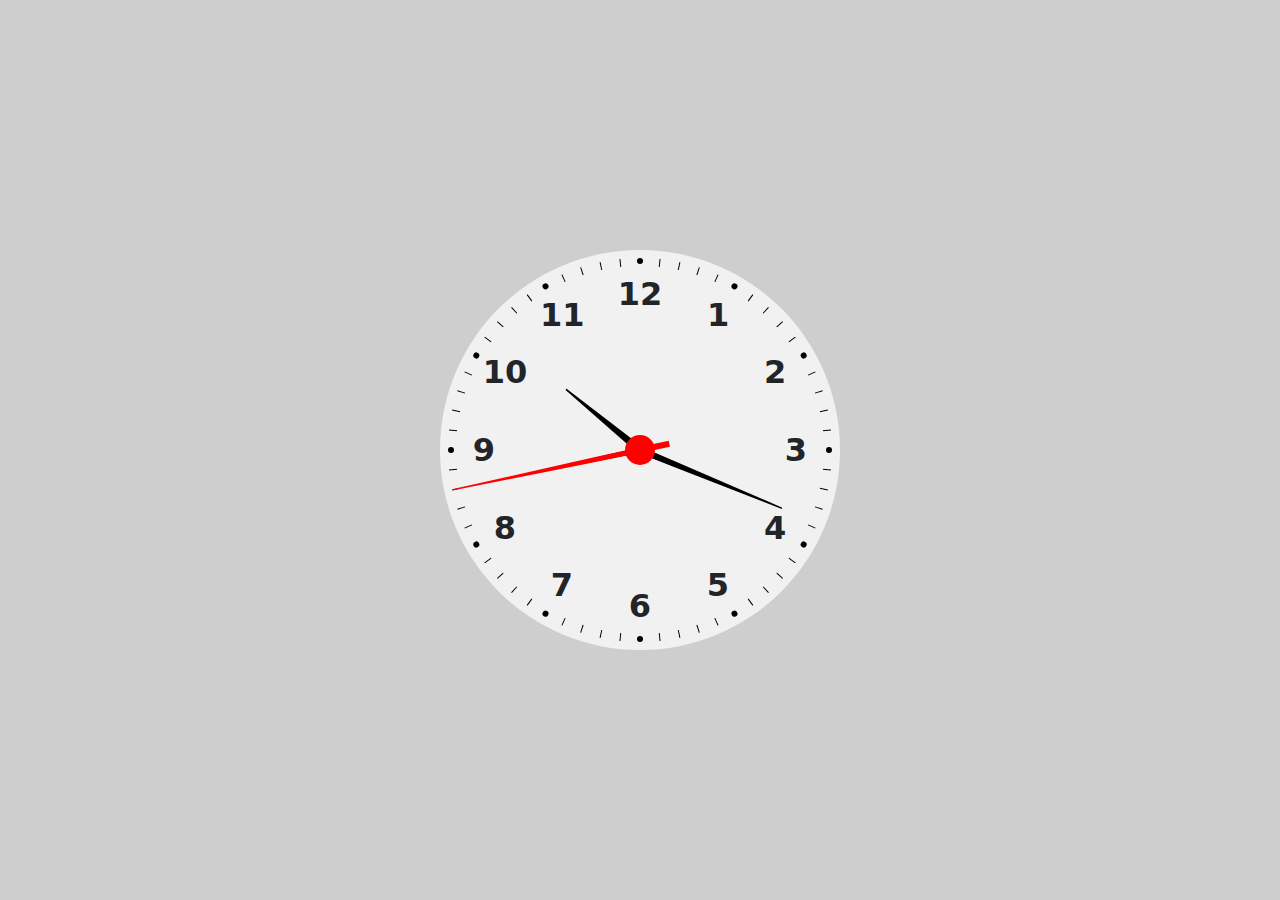
<file: index.html>
<!DOCTYPE html>
<html lang="en">

<head>
  <meta charset="UTF-8">
  <meta name="viewport" content="width=device-width, initial-scale=1.0">
  <title>Nur-alom</title>
  <link rel="stylesheet" href="assets/css/bootstrap.css">

  <link rel="stylesheet" href="assets/css/style.css">
</head>

<body>

  <div class="clock">
  </div>



  <script src="assets/js/custom.js"></script>
</body>

</html>
</file>
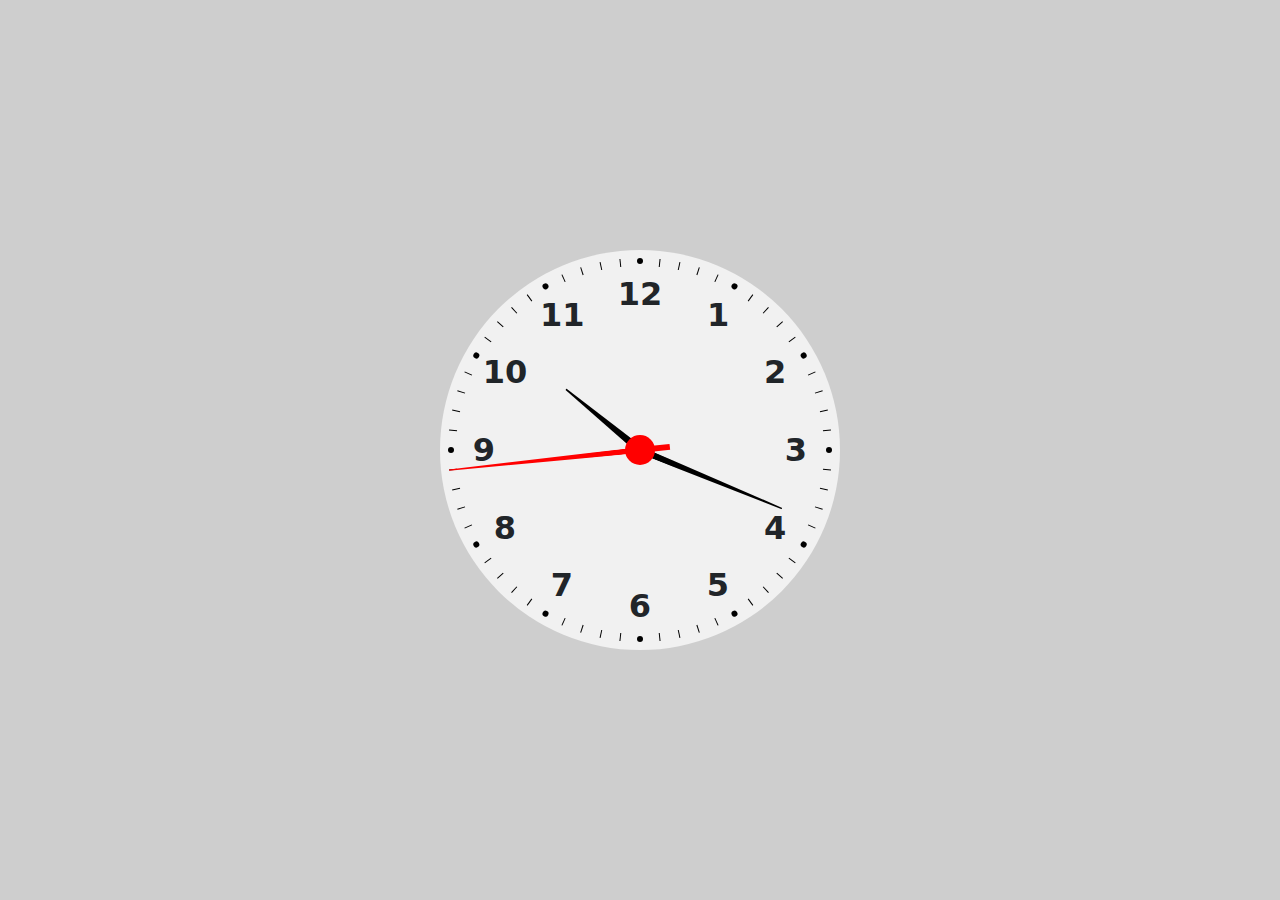
<file: practice.html>
<!DOCTYPE html>
<html lang="en">

<head>
  <meta charset="UTF-8">
  <meta name="viewport" content="width=device-width, initial-scale=1.0">
  <title>Nur-alom</title>
  <link rel="stylesheet" href="assets/css/bootstrap.css">

  <link rel="stylesheet" href="assets/css/style.css">
</head>

<body>

  <div class="clock">
    <!-- Clock Stripe area start -->
    <!-- <div class="stripe-area">
      <span class="stripe" style="transform: rotate(0deg);"></span>
      <span class="stripe" style="transform: rotate(6deg);"></span>
      <span class="stripe" style="transform: rotate(12deg);"></span>
      <span class="stripe " style="transform: rotate(18deg);"></span>
      <span class="stripe circle" style="transform: rotate(24deg);"></span>
      <span class="stripe" style="transform: rotate(30deg);"></span>
      <span class="stripe" style="transform: rotate(36deg);"></span>
      <span class="stripe" style="transform: rotate(42deg);"></span>
      <span class="stripe" style="transform: rotate(48deg);"></span>
      <span class="stripe circle" style="transform: rotate(54deg);"></span>
    </div> -->
    <!-- Clock Stripe area End -->

    <!-- Nember area Start -->
    <!-- <div class="number-area">
      <div class="number" style="transform: rotate(30deg);">
        <span style="transform: rotate(-30deg);">1</span>
      </div>
      <div class="number" style="transform: rotate(60deg);">
        <span style="transform: rotate(-60deg);">2</span>
      </div>
      <div class="number" style="transform: rotate(90deg);">
        <span style="transform: rotate(-90deg);">3</span>
      </div>
      <div class="number" style="transform: rotate(120deg);">
        <span style="transform: rotate(-120deg);">4</span>
      </div>
      <div class="number" style="transform: rotate(150deg);">
        <span style="transform: rotate(-150deg);">5</span>
      </div>
    </div> -->
    <!-- Nember area End -->

    <!-- Time Handler Start -->
    <!-- <div class="time-handler">
      <div class="hr"></div>
      <div class="sec" style="transform: rotate(45deg);"></div>
      <div class="min" style="transform: rotate(90deg);"></div>
    </div> -->
    <!-- Time Handler End -->
  </div>



  <script src="assets/js/custom.js"></script>
</body>

</html>
</file>
<file: assets/css/style.css>
body {
  background-color: #cecece;
  display: flex;
  justify-content: center;
  align-items: center;
  height: 100vh;
}

.clock {
  width: 400px;
  height: 400px;
  background-color: #f1f1f1;
  border-radius: 50%;
  position: relative;

  @media (max-width: 430px) {
    width: 300px;
    height: 300px;
  }

  .stripe-area {
    position: absolute;
    width: 96%;
    height: 96%;
    top: 2%;
    left: 2%;
    z-index: 2;
    border-radius: 50%;

    .stripe  {
      position: absolute;
      width: 100%;
      height: 100%;
      top: 0;
      left: 0;
      z-index: 3;
      border-radius: 50%;

      &::before {
        content: '';
        width: 1px;
        height: 8px;
        background-color: #000;
        position: absolute;
        top: 0;
        left: 50%;
        transform: translateX(-50%);
      }
      &.circle::before  {
      width: 6px;
      height: 6px;
      border-radius: 50%;
      }
    }
  }

  .number-area {
    position: absolute;
    width: 90%;
    height: 90%;
    top: 5%;
    left: 5%;
    z-index: 3;
    border-radius: 50%;
    
    .number {
      text-align: center;
      position: absolute;
      width: 100%;
      height: 100%;
      top: 0;
      left: 0;
      z-index: 3;
      border-radius: 50%;

      span {
        font-size: 32px;
        font-weight: 600;
        display: inline-block;
      }
    }
  }

  .time-handler {
    position: absolute;
    width: 96%;
    height: 96%;
    top: 2%;
    left: 2%;
    z-index: 5;
    border-radius: 50%;
    
    &::after {
      content: '';
      width: 30px;
      height: 30px;
      background-color: red;
      border-radius: 50%;
      position: absolute;
      top: 50%;
      left: 50%;
      transform: translate(-50%, -50%);
      z-index: 999;
    }

    .hr,
    .min,
    .sec {
      text-align: center;
      position: absolute;
      width: 100%;
      height: 100%;
      top: 0;
      left: 0;
      border-radius: 50%;

    }
    .sec {
      z-index: 99;

      &::after {
        content: '';
        width: 6px;
        height: 30px;
        background-color: red;
        position: absolute;
        left: 50%;
        top: 50%;
        transform: translateX(-50%);
      }
    }
    

   .sec::before {
    content: '';
    width: 6px;
    height: 50%;
    background-color: red;
    position: absolute;
    left: 50%;
    top: 0;
    clip-path: polygon(40% 0, 60% 0, 100% 100%, 0% 100%);
    transform: translateX(-50%);

   }
    .min::before {
    content: '';
    width: 7px;
    height: 40%;
    background-color: black;
    position: absolute;
    left: 50%;
    top: 50%;
    transform: translateY(-100%) translateX(-50%);
    clip-path: polygon(40% 0, 60% 0, 100% 100%, 0% 100%);

   }
    .hr::before {
    content: '';
    width: 8px;
    height: 25%;
    background-color: black;
    position: absolute;
    left: 50%;
    top: 50%;
    transform: translateY(-100%) translateX(-50%);
    clip-path: polygon(40% 0, 60% 0, 100% 100%, 0% 100%);

   }

  }
}
</file>
